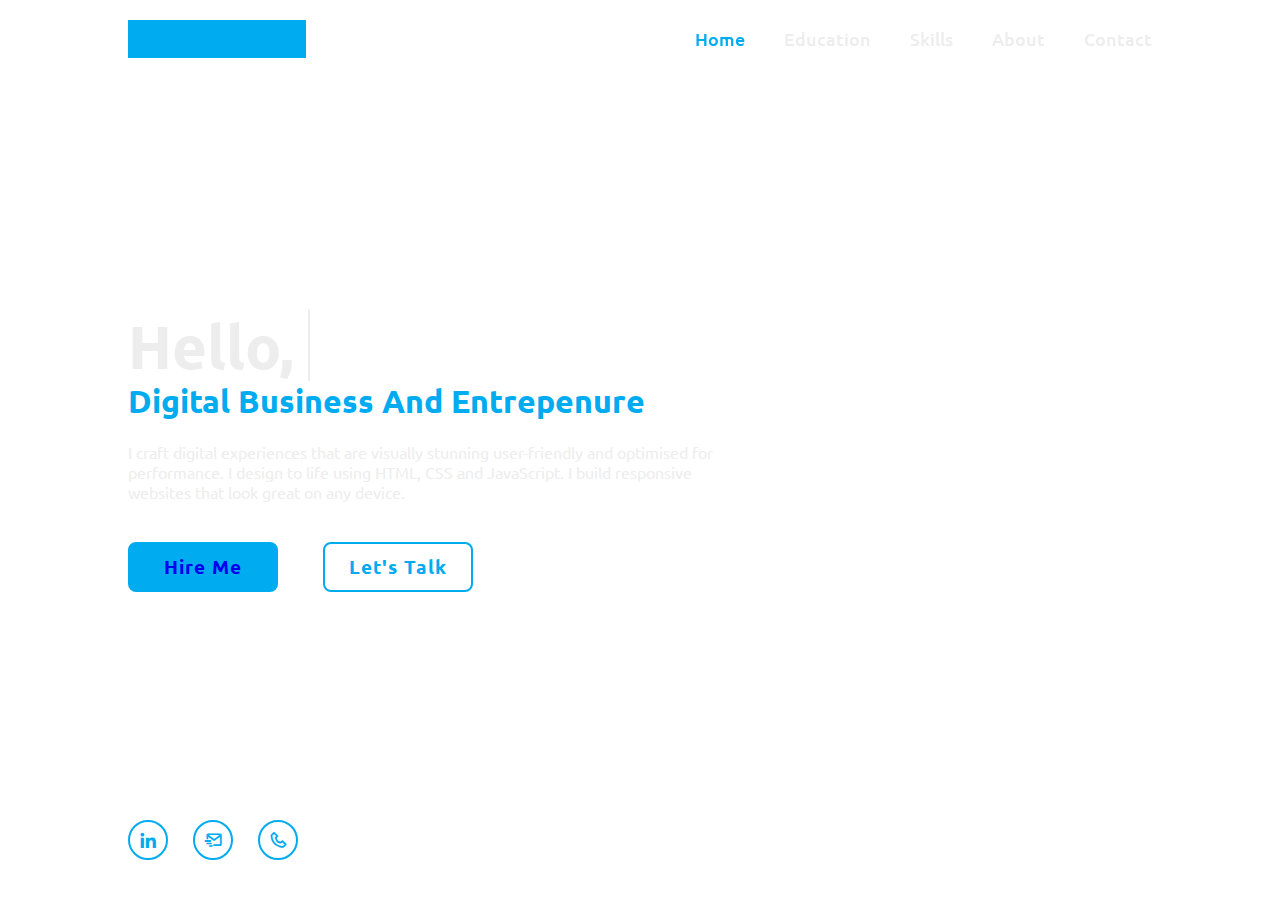
<file: index.html>
<!DOCTYPE html>
<html lang="en">
  <head>
    <meta charset="UTF-8" />
    <meta name="viewport" content="width=device-width, initial-scale=1.0" />
    <title>Home</title>
    <link
      href="https://unpkg.com/boxicons@2.1.4/css/boxicons.min.css"
      rel="stylesheet"
    />
    <link rel="preconnect" href="https://fonts.googleapis.com" />
    <link rel="preconnect" href="https://fonts.gstatic.com" crossorigin />
    <link
      href="https://fonts.googleapis.com/css2?family=Ubuntu:ital,wght@0,300;0,400;0,500;0,700;1,300;1,400;1,500;1,700&display=swap"
      rel="stylesheet"
    />
    <link rel="stylesheet" href="style.css" />
  </head>
  <body>
    <header class="top">
      <nav class="navbar">
        <a href="./index.html" class="logo">PORTFOLIO.</a>

        <navlist class="nav-menu">
        <a href="./index.html" class="active">Home</a>
          <a href="./education.html">Education</a>
          <a href="./skills.html">Skills</a>
          <a href="./about.html">About</a>
          <a href="./contact.html">Contact</a>
          </navlist>
      </nav>
    </header>
    <section class="home">
      <div class="home-content">
        <h1 id="home-content-h1"></h1>
        <h3>Digital Business And Entrepenure</h3>
        <p>
          I craft digital experiences that are visually stunning user-friendly
          and optimised for performance. I design to life using HTML, CSS and
          JavaScript. I build responsive websites that look great on any device.
        </p>
        <div class="btn-box">
          <a href="#">Hire Me</a>
          <a href="#">Let's Talk</a>
        </div>
      </div>
      <div class="home-sci">
        <a href=""><i class="bx bxl-linkedin"></i></a>
        <a href=""><i class="bx bx-mail-send"></i></a>
        <a href=""><i class="bx bx-phone"></i></a>
      </div>
      <span class="home-imgHover"></span>

      <a href=""><i class="fa-sharp fa-light fa-user"></i></a>
    </section>
    <script src="./script.js"></script>
  </body>
</html>
</file>
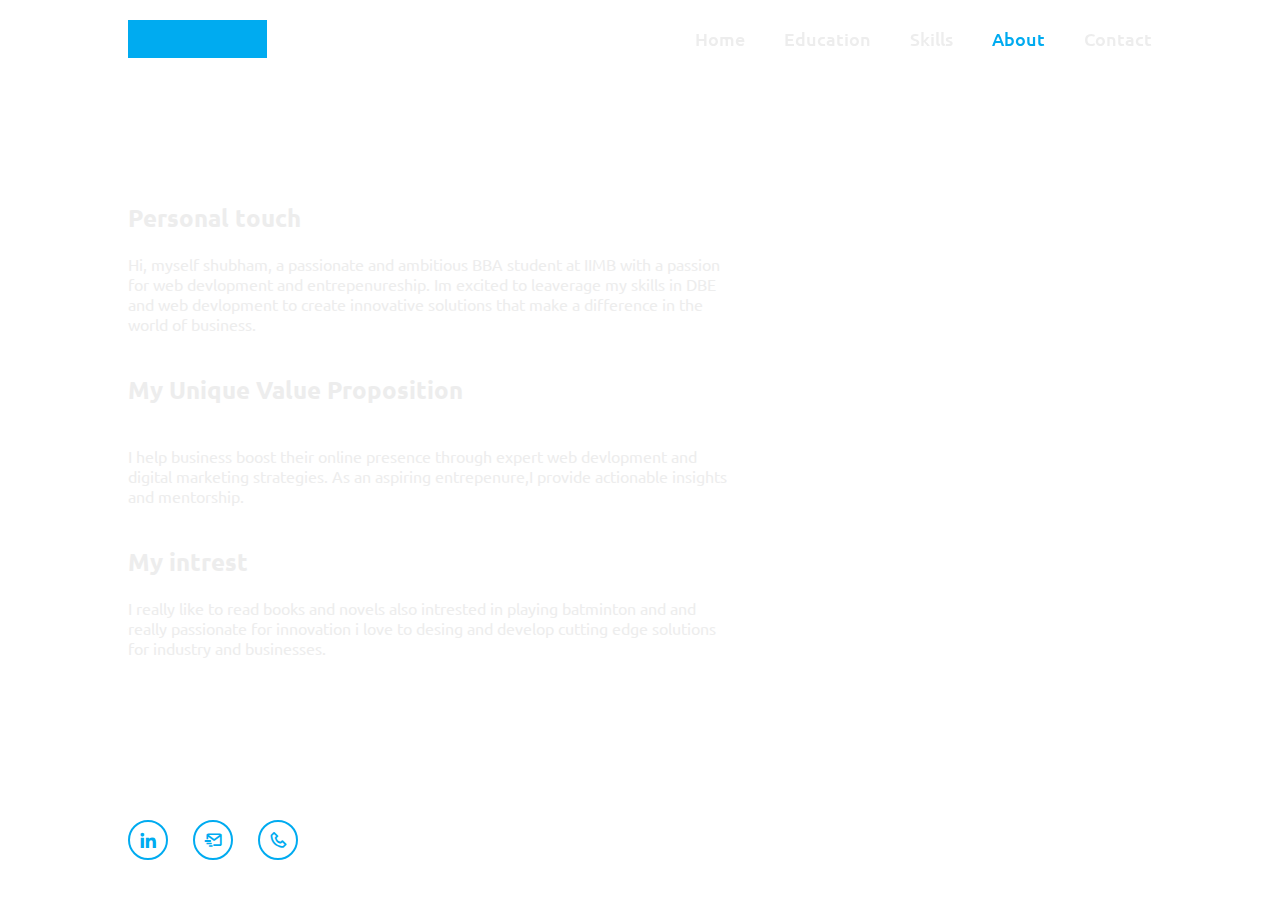
<file: about.html>
<!DOCTYPE html>
<html lang="en">
  <head>
    <meta charset="UTF-8" />
    <meta name="viewport" content="width=device-width, initial-scale=1.0" />
    <title>Document</title>
    <link
      href="https://unpkg.com/boxicons@2.1.4/css/boxicons.min.css"
      rel="stylesheet"
    />
    <link rel="preconnect" href="https://fonts.googleapis.com" />
    <link rel="preconnect" href="https://fonts.gstatic.com" crossorigin />
    <link
      href="https://fonts.googleapis.com/css2?family=Ubuntu:ital,wght@0,300;0,400;0,500;0,700;1,300;1,400;1,500;1,700&display=swap"
      rel="stylesheet"
    />
    <link rel="stylesheet" href="style.css" />
  </head>
  <body>
    <header class="top">
      <nav class="navbar">
        <a href="./index.html" class="logo">Shubham.</a>

        <navlist class="nav-menu">
        <a href="./index.html" >Home</a>
          <a href="./education.html">Education</a>
          <a href="./skills.html">Skills</a>
          <a href="./about.html" class="active">About</a>
          <a href="./contact.html">Contact</a>
          </navlist>
      </nav>
    </header>
    <section class="home">
      <div class="home-content">
        <h2>Personal touch</h2>
        <p>Hi, myself shubham, a passionate and ambitious BBA student at IIMB with a passion for
          web devlopment and entrepenureship. Im excited to leaverage my skills in DBE and
          web devlopment to create innovative solutions that make a difference in the world 
          of business. 
          </p>
          <h2>My Unique Value Proposition
          </h2>
          <p> 
            <ul>
                I help business boost their online presence through expert web devlopment 
                  and digital marketing strategies.
                 As an aspiring entrepenure,I provide actionable insights and mentorship.
                
            </ul>
            

            
          </p>
          <p>
            <h2> My intrest              
               </h2><p>
                 I really like to read books and novels also intrested in playing batminton and 
                 and really passionate for innovation i love to desing and develop cutting edge 
                 solutions for industry and businesses.





               </p>



          </p>
        </div>
      </div>
      <div class="home-sci">
        <a href=""><i class="bx bxl-linkedin"></i></a>
        <a href=""><i class="bx bx-mail-send"></i></a>
        <a href=""><i class="bx bx-phone"></i></a>
      </div>
      <span class="home-imgHover"></span>

      <a href=""><i class="fa-sharp fa-light fa-user"></i></a>
    </section>
  </body>
</html>
</file>
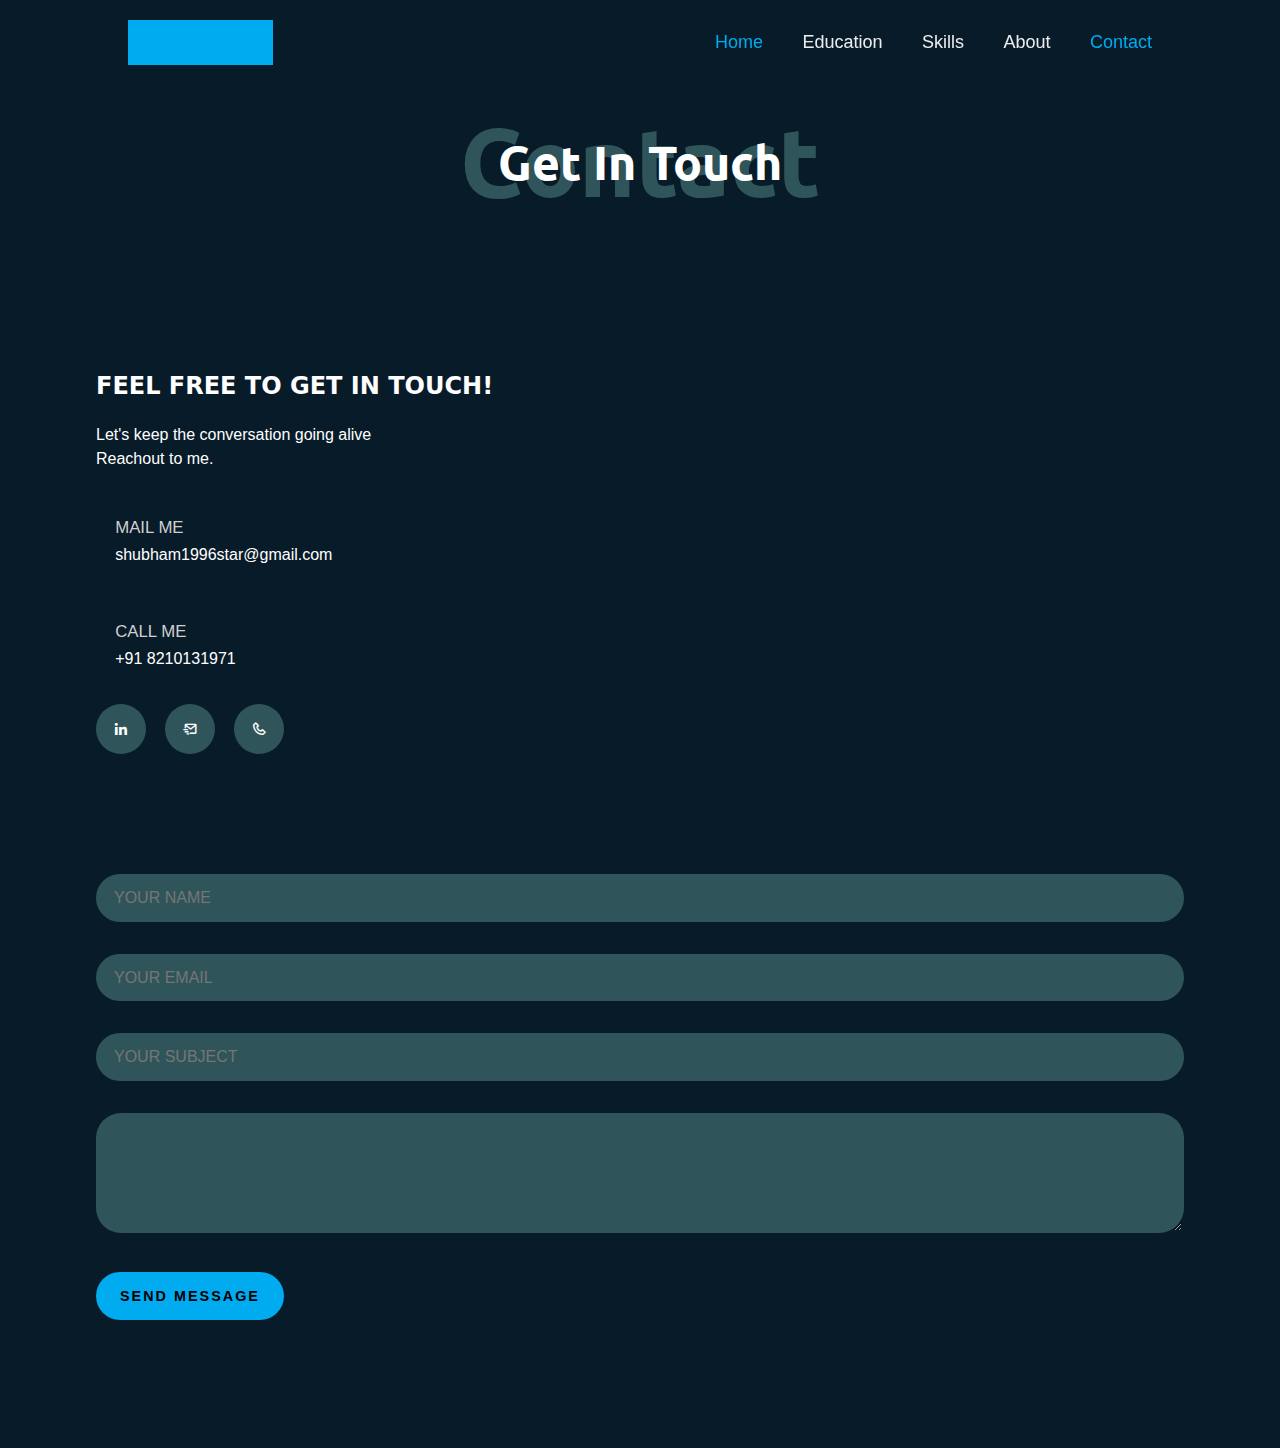
<file: contact.html>
<!DOCTYPE html>
<html lang="en">
  <head>
    <meta charset="UTF-8" />
    <meta name="viewport" content="width=device-width, initial-scale=1.0" />
    <title>Document</title>
    <link
      href="https://unpkg.com/boxicons@2.1.4/css/boxicons.min.css"
      rel="stylesheet"
    />
    <link rel="preconnect" href="https://fonts.googleapis.com" />
    <link rel="preconnect" href="https://fonts.gstatic.com" crossorigin />
    <link
      href="https://fonts.googleapis.com/css2?family=Ubuntu:ital,wght@0,300;0,400;0,500;0,700;1,300;1,400;1,500;1,700&display=swap"
      rel="stylesheet"
    />
    <link rel="stylesheet" href="style.css" />
    <link rel="stylesheet" href="utility.css" />
    <link rel="stylesheet" href="contact.css" />
    <link rel="stylesheet" href="about.css">
  </head>
  <body>
    <header class="top">
      <nav class="navbar">
        <a href="./index.html" class="logo">Shubham.</a>
      

        <navlist class="nav-menu">
        <a href="./index.html" class="active">Home</a>
          <a href="./education.html">Education</a>
          <a href="./skills.html">Skills</a>
          <a href="./about.html">About</a>
          <a href="./contact.html" class="active">Contact</a>
          </navlist>
      </nav>
    </header>
    <section class="contact-home">
      <section class = "contact container">
        <div class = "title">
          <h2>contact</h2>
          <div>
            <h2 id="Personal">get in touch</h2>
          </div>
        </div>
  
        <p class = "text"></p>
  
        <div class = "row">
          <div class = "col-left">
            <h2 style="font-family: system-ui, -apple-system, BlinkMacSystemFont, 'Segoe UI', Roboto, Oxygen, Ubuntu, Cantarell, 'Open Sans', 'Helvetica Neue', sans-serif;">
               
              Feel free to get in touch!</h2>
            <p>Let's keep the conversation going alive <br>
               Reachout to me.
            </p>


  
            <div class = "contact-info">
              <span><i class = "fas fa-envelope-open"></i></span>
              <h3>
                <span class = "text">mail me</span> <br>
                shubham1996star@gmail.com
              </h3>
            </div>
  
            <div class = "contact-info">
              <span><i class = "fas fa-phone-square-alt"></i></span>
              <h3>
                <span class = "text">call me</span> <br>
                +91 8210131971
              </h3>
            </div>
  
            <div class = "contact-social-links">
              <a href=""><i class="bx bxl-linkedin"></i></a>
              <a href=""><i class="bx bx-mail-send"></i></a>
              <a href=""><i class="bx bx-phone"></i></a>
            </div>
          </div>
  
          <div class = "col-right">
            <form class = "contact-form">
              <div class = "form-group">
                <input type = "text" placeholder="your name">
                <input type = "email" placeholder="your email">
                <input type = "text" placeholder="your subject">
              </div>
              <textarea rows = "5"></textarea>
              <button type = "submit" class = "btn">send message</button>
            </form>
          </div>
        </div>
      </section>
    </section>
  </body>
</html>
</file>
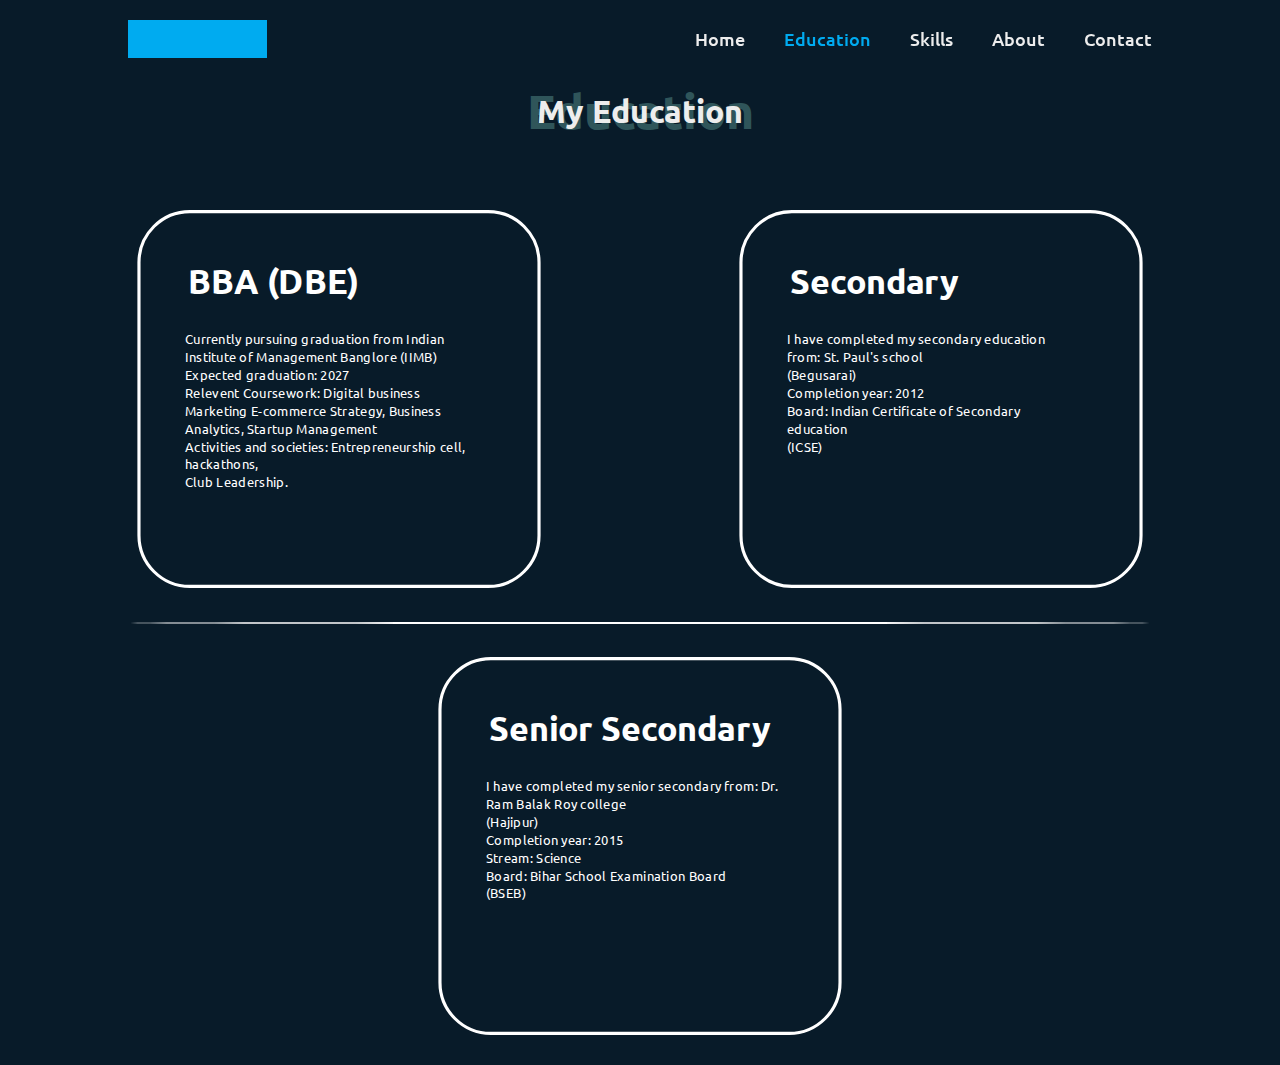
<file: education.html>
<!DOCTYPE html>
<html lang="en">
  <head>
    <meta charset="UTF-8" />
    <meta name="viewport" content="width=device-width, initial-scale=1.0" />
    <title>Home</title>
    <link
      href="https://unpkg.com/boxicons@2.1.4/css/boxicons.min.css"
      rel="stylesheet"
    />
    <link rel="preconnect" href="https://fonts.googleapis.com" />
    <link rel="preconnect" href="https://fonts.gstatic.com" crossorigin />
    <link
      href="https://fonts.googleapis.com/css2?family=Ubuntu:ital,wght@0,300;0,400;0,500;0,700;1,300;1,400;1,500;1,700&display=swap"
      rel="stylesheet"
    />
    <link rel="stylesheet" href="style.css" />
    <!-- <link rel="stylesheet" href="utility.css"> -->
    <link rel="stylesheet" href="education.css" />
  </head>
  <body>
    <header class="top">
      <nav class="navbar">
        <a href="./index.html" class="logo">Shubham.</a>

        <navlist class="nav-menu">
          <a href="./index.html">Home</a>
          <a href="./education.html" class="active">Education</a>
          <a href="./skills.html">Skills</a>
          <a href="./about.html">About</a>
          <a href="./contact.html">Contact</a>
        </navlist>
      </nav>
    </header>
    <section class="education-head">
      <div class="title">
        <h2>Education</h2>
        <div>
          <h2>My Education</h2>
        </div>
      </div>
    </section>
    <div class="edu-content">
      <div class="graduation">
        <h1>BBA (DBE)</h1>
        <!-- <h2>Bachelors of Business Adminstration</h2> -->
        <!-- <h3>Digital Business and Entrepenureship</h3> -->
        <p>
          Currently pursuing graduation from Indian Institute of Management Banglore
          (IIMB) <br>  
          Expected graduation: 2027 <br>
          Relevent Coursework: Digital business Marketing
          E-commerce Strategy, Business Analytics,
          Startup Management <br>
          Activities and societies: Entrepreneurship cell,
          hackathons,<br>Club Leadership.

        </p>
      </div>
      <div class="secondary">
        <h1>Secondary</h1>
        <p> I have completed my secondary education from: St. Paul's school <br>
          (Begusarai) <br>
          Completion year: 2012 <br>
          Board: Indian Certificate of Secondary education <br>
          (ICSE)

        
          
        </p>
      </div>
    </div>
    <div class="line-container">
      
      
      <div class="line"></div>
    </div>
    <div class="lowerbox">
    <div class="senior">
      <h1>Senior Secondary</h1>
      <p> I have completed my senior secondary from: Dr. Ram Balak Roy college <br>
         (Hajipur) <br>
         Completion year: 2015 <br>
         Stream: Science <br>
         Board: Bihar School Examination Board <br>
         (BSEB)
       
            
       
      </p>
    </div>
  </div>
    <script src="./script.js"></script>
  </body>
  </html>
</file>
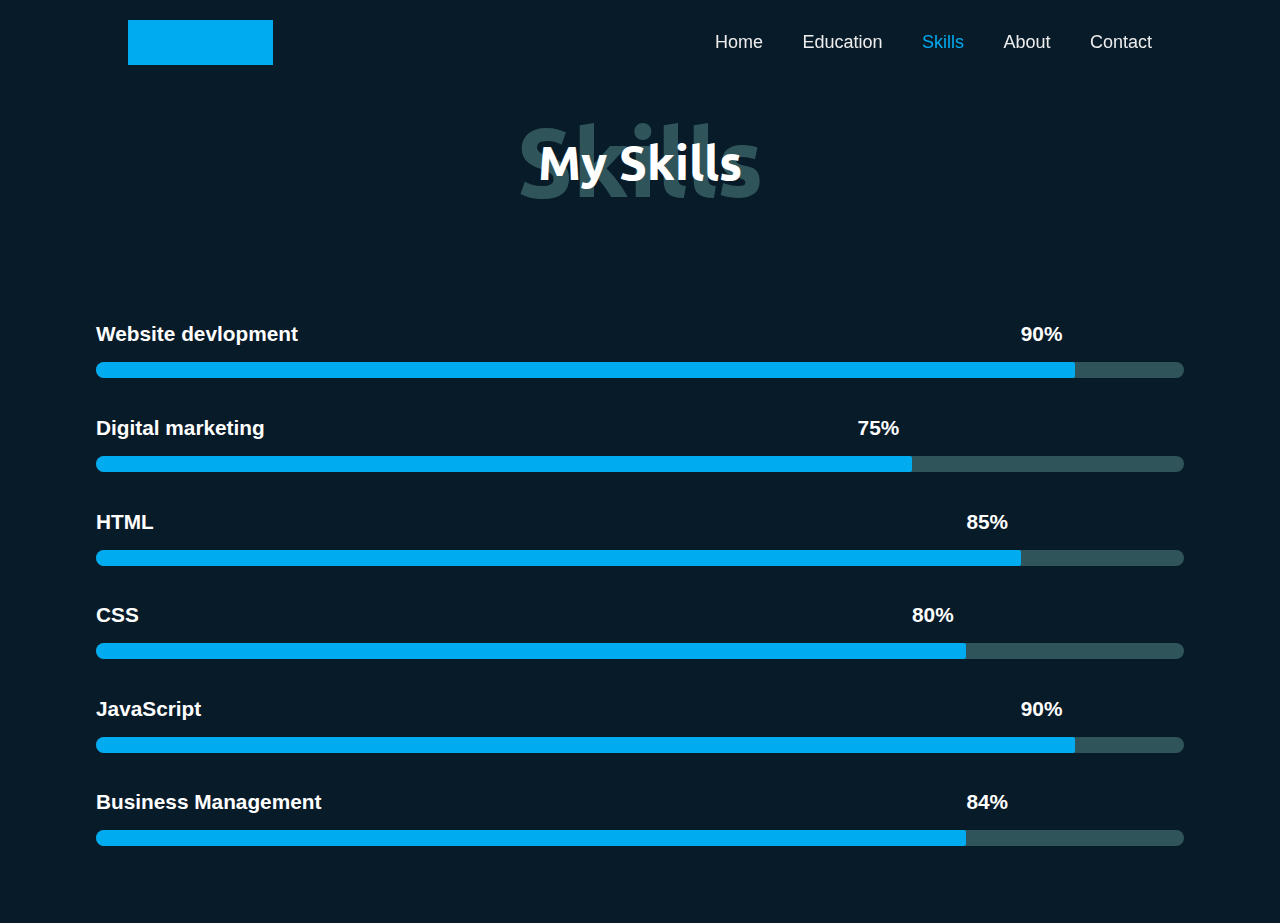
<file: skills.html>
<!DOCTYPE html>
<html lang="en">
  <head>
    <meta charset="UTF-8" />
    <meta name="viewport" content="width=device-width, initial-scale=1.0" />
    <title>Skills</title>
    <link
      href="https://unpkg.com/boxicons@2.1.4/css/boxicons.min.css"
      rel="stylesheet"
    />
    <link rel="preconnect" href="https://fonts.googleapis.com" />
    <link rel="preconnect" href="https://fonts.gstatic.com" crossorigin />
    <link
      href="https://fonts.googleapis.com/css2?family=Ubuntu:ital,wght@0,300;0,400;0,500;0,700;1,300;1,400;1,500;1,700&display=swap"
      rel="stylesheet"
    />
    <link rel="stylesheet" href="style.css" />
    <link rel="stylesheet" href="skills.css" />
    <link rel="stylesheet" href="utility.css">
  </head>
  <body>
    <header class="top">
      <nav class="navbar">
        <a href="./index.html" class="logo">Shubham.</a>

        <navlist class="nav-menu">
        <a href="./index.html">Home</a>
          <a href="./education.html">Education</a>
          <a href="./skills.html" class="active">Skills</a>
          <a href="./about.html">About</a>
          <a href="./contact.html">Contact</a>
          </navlist>
      </nav>
    </header>
    <section class = "skills container">
      <div class = "title">
        <h2>skills</h2>
        <div>
          <h2>my skills</h2>
        </div>
      </div>

      <p class = "text">
    
      </p>

      <div class = "row">
        <div class = "item">
          <div class = "item-text">
            <span>Website devlopment</span>
            <span class = "w-90">90%</span>
          </div>
          <div class = "progress">
            <div class = "progress-bar w-90"></div>
          </div>
        </div>

        <div class = "item">
          <div class = "item-text">
            <span>Digital marketing</span>
            <span class = "w-75">75%</span>
          </div>
          <div class = "progress">
            <div class = "progress-bar w-75"></div>
          </div>
        </div>

        <div class = "item">
          <div class = "item-text">
            <span>HTML</span>
            <span class = "w-85">85%</span>
          </div>
          <div class = "progress">
            <div class = "progress-bar w-85"></div>
          </div>
        </div>

        <div class = "item">
          <div class = "item-text">
            <span>CSS</span>
            <span class = "w-80">80%</span>
          </div>
          <div class = "progress">
            <div class = "progress-bar w-80"></div>
          </div>
        </div>

        <div class = "item">
          <div class = "item-text">
            <span>JavaScript</span>
            <span class = "w-90">90%</span>
          </div>
          <div class = "progress">
            <div class = "progress-bar w-90"></div>
          </div>
        </div>

        <div class = "item">
          <div class = "item-text">
            <span>Business Management</span>
            <span class = "w-85">84%</span>
          </div>
          <div class = "progress">
            <div class = "progress-bar w-80"></div>
          </div>
        </div>
      </div>
    </section>
  </body>
</html>
</file>
<file: style.css>
* {
  margin: 0;
  padding: 0;
  box-sizing: border-box;
  font-family: "ubuntu", "Poppins", sans-serif;
}

body {
  /* background: #081b29; */
  color: #ededed;
}

.navbar {
  position: fixed;
  top: 0;
  left: 0;
  width: 100%;
  padding: 20px 10%;
  background: transparent;
  display: flex;
  justify-content: space-between;
  align-items: center;
  z-index: 1000;
}

.logo {
  position: relative;
  font-size: 30px;
  font-weight: 600;
  color: #ededed;
  text-decoration: none;
}
.logo::before {
  content: "";
  position: absolute;
  top: 0;
  right: 0;
  width: 100%;
  height: 100%;
  background: #00abf0;
  animation: showRight 1.5s ease forwards;
  animation-delay: 0.4s;
}
.nav-menu a {
  font-size: 18px;
  text-decoration: none;
  display: inline-block;
  margin-left: 30px;
  color: #ededed;
  font-weight: 500;
  margin-left: 35px;
  transition: 0.3s;
}

.nav-menu a:hover,
.navbar a.active {
  color: #00abf0;
}

.home {
  height: 100vh;
  display: flex;
  align-items: center;
  /* justify-content: center; */
  padding: 0 10%;
  /* background: url("https://images.pexels.com/photos/4474766/pexels-photo-4474766.jpeg?auto=compress&cs=tinysrgb&w=1260&h=750&dpr=1")no-repeat center center/cover; */
  background: url("https://images.pexels.com/photos/2961876/pexels-photo-2961876.jpeg?auto=compress&cs=tinysrgb&w=1600")
    no-repeat center center/cover;
}

.home-content {
  /* background: yellowgreen; */
  max-width: 600px;
}

.home-content h1 {
  position: relative;
  font-size: 60px;
  font-weight: 700;
  line-height: 1.2;
}

#home-content-h1{  white-space: pre;
  border-right: 2px solid;
  width: fit-content;
  animation: blink 0.7s steps(1) infinite;
}

@keyframes blink {
  50% {
    border-color: transparent;
  }
}

.home-content h3 {
  font-size: 32px;
  font-weight: 700;
  color: #00abf0;
}

.home-content p {
  font-size: 16px;
  margin: 20px 0 40px 0;
}

.home-content .btn-box {
  display: flex;
  justify-content: space-between;
  width: 345px;
  height: 50px;
}

.btn-box a {
  position: relative;
  display: inline-flex;
  justify-content: center;
  align-items: center;
  width: 150px;
  height: 100%;
  background: #00abf0;
  border: solid 2px #00abf0;
  border-radius: 8px;
  font-size: 19px;
  text-decoration: none;
  font-weight: 600;
  letter-spacing: 1px;
  z-index: 1;
  overflow: hidden;
  transition: .5s;
}

.btn-box a:nth-child(2) {
  background: transparent;
  color: #00abf0;
  transition: 0.3s;
}
.btn-box a:nth-child(2)::before {
  background: #00abf0;
}

.btn-box a:nth-child(2):hover {
  color: #081b29;
}
.btn-box a::before {
  content: "";
  position: absolute;
  top: 0;
  left: 0;
  width: 0;
  height: 100%;
  background: #081b29;
  z-index: -1;
  transition: 0.5s;
}

.btn-box a:hover::before {
  width: 100%;
}
.btn-box a:hover {
  color: #00abf0;
}

.home-sci {
  position: absolute;
  bottom: 40px;
  width: 170px;
  display: flex;
  justify-content: space-between;
}

.home-sci a {
  position: relative;
  display: inline-flex;
  justify-content: center;
  align-items: center;
  width: 40px;
  height: 40px;
  background: transparent;
  border: solid 2px #00abf0;
  border-radius: 50%;
  font-size: 20px;
  color: #00abf0;
  text-decoration: none;
  z-index: 1;
  overflow: hidden;
  transition: 0.5s;
}
.home-sci a:hover {
  color: #081b29;
}
.home-sci a::before {
  content: "";
  position: absolute;
  top: 0;
  left: 0;
  width: 0;
  height: 100%;
  background: #00abf0;
  z-index: -1;
  transition: 0.5s;
}

.home-sci a:hover::before {
  width: 100%;
}


@keyframes showRight {
  0% {
    width: 100%;
  }
  100% {
    width: 0%;
  }
}

@media (max-width: 768px) {
    .navbar{
        padding: 20px 2%;
    }

  .home-content h1 {
    font-size: 40px;
  }
  .home-content h3 {
    font-size: 24px;
  }
  .home-content p {
    font-size: 14px;
  }
  .btn-box a {
    width: 120px;
    font-size: 16px;
  }
  .home-sci {
    width: 120px;
  }
  .home-sci a {
    width: 30px;
    height: 30px;
    font-size: 16px;
  }
}
@media (max-width: 480px) {
  .home-content h1 {
    font-size: 30px;
  }
  .home-content h3 {
    font-size: 20px;
  }
  .home-content p {
    font-size: 12px;
  }
  .btn-box a {
    width: 100px;
    font-size: 14px;
  }
  .home-sci {
    width: 100px;
  }
  .home-sci a {
    width: 25px;
    height: 25px;
    font-size: 14px;
  }
}

@media (max-width: 320px) {
  .home-content h1 {
    font-size: 26px;
  }
  .home-content h3 {
    font-size: 18px;
  }
  .home-content p {
    font-size: 10px;
  }
  .btn-box a {
    width: 80px;
    font-size: 12px;
  }
  .home-sci {
    width: 80px;
  }
  .home-sci a {
    width: 20px;
    height: 20px;
    font-size: 12px;
  }
}
</file>
<file: utility.css>
/* setup and common stylings */
:root{
    --poppins: 'ubuntu','Poppins', sans-serif;
    --sans: 'Open Sans', sans-serif;
    --green: #00abf0;
    --black: #081b29;
    --nero: #2f555a;
    --transition: all 0.4s ease;
}
*{
    box-sizing: border-box;
    padding: 0;
    margin: 0;
    font-family: var(--sans);
}
body{
    color: #fff;
    line-height: 1.5;
    background: var(--black);
    overflow-x: hidden;
}
a{
    color: #fff;
    text-decoration: none;
}
img{
    width: 100%;
    display: block;
}
ul li{
    list-style-type: none;
}
h1, h2, h3, h4, h5, h6, p{
    padding: 0.6rem 0;
}

/* button */
.btn{
    border: none;
    margin: 1rem 0;
    border-radius: 35px;
    background: var(--green);
    font-size: 0.9rem;
    text-transform: uppercase;
    padding: 1rem 1.5rem;
    font-weight: 700;
    letter-spacing: 2px;
    display: inline-block;
    cursor: pointer;
    transition: var(--transition);
}
.btn:hover{
    opacity: 0.7;
}

.text{
    font-size: 1.05rem;
    color: #d0d0d0;
    line-height: 1.7;
}

/* title */
.title{
    position: relative;
}
.title > h2{
    font-size: 3rem;
    font-family: var(--poppins);
    text-align: center;
    text-transform: capitalize;
    font-weight: 900;
    color: var(--nero);
}
.title div{
    position: absolute;
    top: 50%;
    left: 50%;
    text-align: center;
    width: 100%;
    transform: translate(-50%, -50%);
}
.title div h2{
    text-transform: capitalize;
    font-size: 2rem;
    font-family: var(--poppins);
    font-weight: 800;
}
.container{
    width: 90vw;
    margin: 0 auto;
}

@media screen and (min-width: 500px){
    .title > h2{
        font-size: 6rem;
    }
    .title div h2{
        font-size: 3rem;
    }
}

@media screen and (min-width: 992px){
    .container{
        width: 88vw;
    }
}
@media screen and (min-width: 1200px){
    .container{
        width: 85vw;
    }
}

/* animation and transition stopper styling */
.resize-animation-stopper *{
    animation: none !important;
    transition: none !important;
}
</file>
<file: contact.css>
.contact{
    padding: 5rem 0 2.5rem 0;
}
.contact > .text{
    width: 70%;
    margin: 1.5rem auto;
    text-align: center;
}
.contact .row{
    margin: 1rem 0;
}
.contact .row > div{
    margin: 2.5rem 0;
    padding: 2rem 0;
}
.contact .col-left h2{
    text-transform: uppercase;
}
.contact .contact-info{
    margin: 1rem 0;
    padding: 0.5rem 0;
    display: flex;
    align-items: center;
}
.contact .contact-info > span{
    color: var(--green);
    font-size: 2.6rem;
    margin-right: 1.2rem;
}
.contact .contact-info h3{
    font-size: 1rem;
    font-weight: 400;
}
.contact .contact-info h3 span{
    text-transform: uppercase;
    font-size: 1.05rem;
}
.contact .contact-social-links{
    display: flex;
}
.contact .contact-social-links a{
    display: block;
    width: 50px;
    height: 50px;
    background: var(--nero);
    margin: 0 0.6rem;
    display: flex;
    justify-content: center;
    align-items: center;
    border-radius: 50%;
    transition: var(--transition);
}
.contact .contact-social-links a:first-child{
    margin-left: 0;
}
.contact .contact-social-links a:hover{
    background: var(--green);
}
.contact-form input, .contact-form textarea{
    width: 100%;
    margin: 1rem 0;
    background: var(--nero);
    border: 2px solid transparent;
    font-size: 1rem;
    padding: 0.8rem 1rem;
    border-radius: 25px;
    outline: 0;
    caret-color: #fff;
}
.contact-form input:focus, .contact-form textarea:focus{
    border-color: var(--green);
}
.contact-form input::placeholder,
.contact-form textarea::placeholder{
    text-transform: uppercase;
}
</file>
<file: about.css>
.personal{font-weight: 600
     background-color red






}
</file>
<file: education.css>
:root{
    --poppins: 'ubuntu','Poppins', sans-serif;
    --sans: 'Open Sans', sans-serif;
    --green: #00abf0;
    --black: #081b29;
    --nero: #2f555a;
    --transition: all 0.4s ease;
    background-color: #081b29  ;
}

  .education-head{
    padding: 5rem 0 2.5rem 0;
}
.education-head > .text{
    width: 70%;
    margin: 2rem auto;
    text-align: center;
}
.education-head .row{
    margin: 1rem 0;
}

.title{
    position: relative;
}
.title > h2{
    font-size: 3rem;
    font-family: var(--ubuntu);
    text-align: center;
    text-transform: capitalize;
    font-weight: 900;
    color: var(--nero);
}
.title div{
    position: absolute;
    top: 50%;
    left: 50%;
    text-align: center;
    width: 100%;
    transform: translate(-50%, -50%);
}
.title div h2{
    text-transform: capitalize;
    font-size: 2rem;
    font-family: var(--poppins);
    font-weight: 800;
}
.container{
    width: 90vw;
    margin: 0 auto;
}
.line-container{
    width: 100%;
    margin: 0 auto;
    display: flex;
    align-items: center;
    justify-content: center;
    height: 10px;
    /* background-color: #00abf0; */
}

.line{
    /* margin: 5%; */
    background: #fff;
    height: 2px;
    width: 80%;
    border-radius: 50%;
}

.edu-content{
    display: flex;
    flex-direction: row;
    justify-content: space-around;
    align-items: center;
    margin: 2%;
    /* background: #fff; */
    padding: 1%;
}

.graduation, .senior, .secondary{   
    width: 30vw;
    height: 100%;
    height: 40vh;;
    float: left;
    color: #FFFFFF;
    padding: 3%;
    border-radius: 50px;
    border: 3px solid #fff;
    transition: all 0.4s ease;
    transform: scale(1.05);
    /* transition: transform ease-out 0.4s; */
    
}
.graduation:hover{
    border-radius: 150px 0 150px 0;
    color:#081b29 ;
    background: rgba(0, 171, 240, 1);
    transition: all 0.4s ease;
    transform: scale(1.05);
    /* transform: rotate(90deg); */
    box-shadow: 
    0 0 10px rgba(0, 171, 240, 0.5), 
    0 0 20px rgba(0, 171, 240, 0.5), 
    0 0 30px rgba(0, 171, 240, 0.5), 
    0 0 40px rgba(0, 171, 240, 0.5), 
    0 0 50px rgba(0, 171, 240, 0.5), 
    0 0 60px rgba(0, 171, 240, 0.5), 
    0 0 70px rgba(0, 171, 240, 0.5);
  }

.secondary{   
    width: 30vw;
    height: 40vh;;
    text-align: center;
    float: right ;
    overflow: hidden;
    padding: 3%;
}
.secondary:hover{
    border-radius: 150px 0 150px 0;
    /* border-radius: 12px; */
    color:#081b29 ;
    background: #00abf0;
    transition: all 0.4s ease;
    transform: scale(1.05);
    box-shadow: 
    0 0 10px rgba(0, 171, 240, 0.5), 
    0 0 20px rgba(0, 171, 240, 0.5), 
    0 0 30px rgba(0, 171, 240, 0.5), 
    0 0 40px rgba(0, 171, 240, 0.5), 
    0 0 50px rgba(0, 171, 240, 0.5), 
    0 0 60px rgba(0, 171, 240, 0.5), 
    0 0 70px rgba(0, 171, 240, 0.5);
}

.lowerbox{
    display: flex;
    padding: 1%;
    flex-direction: row;
    justify-content: space-between;
    align-items: center;
    margin: 2%;
    /* background: #fff; */
    align-items: center;
    justify-content: center;
}


.senior{
    width: 30vw;
    height: 40vh;;
    text-align: center;
    float: right ;
    overflow: hidden;
    padding: 3%;

}

.senior:hover{
    border-radius: 150px 0 150px 0;
    /* border-radius: 12px; */
    color:#081b29 ;
    background: #00abf0;
    transition: all 0.4s ease;
    transform: scale(1.05);
    box-shadow: 
    0 0 10px rgba(0, 171, 240, 0.5), 
    0 0 20px rgba(0, 171, 240, 0.5), 
    0 0 30px rgba(0, 171, 240, 0.5), 
    0 0 40px rgba(0, 171, 240, 0.5), 
    0 0 50px rgba(0, 171, 240, 0.5), 
    0 0 60px rgba(0, 171, 240, 0.5), 
    0 0 70px rgba(0, 171, 240, 0.5);
}

h1{
    margin: 3%;
    font-size: 2rem;

    text-align: left;
    /* background-color: antiquewhite; */
}
h3{
    margin: 1.5% 0 0 0;
    /* font-size: 1.5rem; */
    padding: 0 2%;
    text-align: left;
    color: #00abf0;
}

p{  
    margin: 2%;
    font-size: 0.8rem;
    padding: 5% 5% 5% 0;
    text-align: left;
    /* background-color: aquamarine; */
}
</file>
<file: skills.css>
body {
    background: #081b29;
    color: #ededed;
  }

  .skills{
    padding: 5rem 0 2.5rem 0;
}
.skills > .text{
    width: 70%;
    margin: 1.5rem auto;
    text-align: center;
}
.skills .row{
    margin: 1rem 0;
}
.skills .item{
    padding: 0.5rem 0;
    margin: 0.3rem 0;
}
.skills .item-text{
    display: flex;
    justify-content: flex-start;
    font-weight: 600;
    font-size: 1.3rem;
    position: relative;
}
.skills .item-text span:last-child{
    position: absolute;
}
.skills .item-text .w-90{
    margin-left: 85%;
}
.skills .item-text .w-75{
    margin-left: 70%;
}
.skills .item-text .w-85{
    margin-left: 80%;
}
.skills .item-text .w-80{
    margin-left: 75%;
}
.skills .item-text .w-60{
    margin-left: 55%;
}
.skills .item-text .w-68{
    margin-left: 63%;
}
.progress{
    margin: 0.8rem 0;
    border-radius: 10px;
    height: 16px;
    width: 100%;
    background-color: var(--nero);
    overflow: hidden;
}
.progress-bar{
    background: var(--green);
    height: 100%;
    border-top-right-radius: 2px;
    border-bottom-right-radius: 2px;
}
.progress-bar.w-90{
    width: 90%;
}
.progress-bar.w-75{
    width: 75%;
}
.progress-bar.w-85{
    width: 85%;
}
.progress-bar.w-80{
    width: 80%;
}
.progress-bar.w-60{
    width: 60%;
}
.progress-bar.w-68{
    width: 68%;
}
</file>
